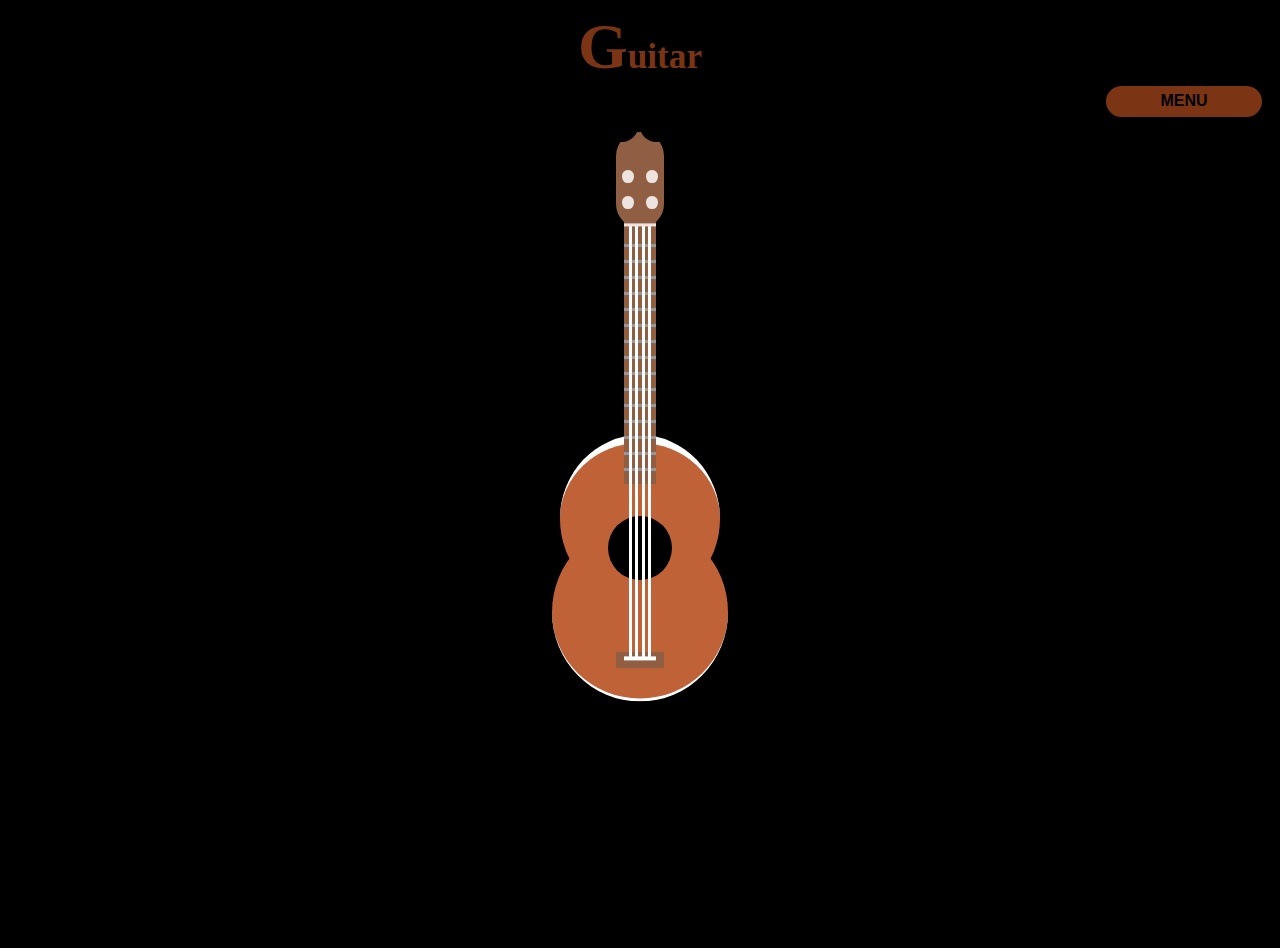
<file: MusicalInstrument/Bongo/index.html>
<!DOCTYPE html>
<html lang="en">
<head>
    <meta charset="UTF-8">
    <meta http-equiv="X-UA-Compatible" content="IE=edge">
    <meta name="viewport" content="width=device-width, initial-scale=1.0">
    <title>Guitar</title>
    <link rel="stylesheet" href="assets/style.css">
</head>
<body>
    <audio controls="controls" type="audio/mp3" src="" id="audio"  hidden>
    </audio>
    <div class="heading">
      <div class="header">
          <h1>G<span>uitar</span></h1>
      </div>
      <a href="/MainPage/index.html"><button class="goBack">Menu</button></a>    
  </div>
    <div class="container">
        <div class="base"> </div>
        <div class="string-holder"> </div>
        <div class="handle"> </div>
        <div class="top"></div>
        <div class="pin-container">
          <div class="row">
            <div class="pin"></div>
            <div class="pin"></div>
          </div>
          <div class="row">
            <div class="pin"></div>
            <div class="pin"></div>
          </div>
        </div>
        <div class="strings">
          <div class="string" id = "1" onmouseover="play(this.id)"></div>
          <div class="string" id = "2" onmouseover="play(this.id)"></div>
          <div class="string" id = "3" onmouseover="play(this.id)"></div>
          <div class="string" id = "4" onmouseover="play(this.id)"></div>
        </div>
        <div class="broken-strings">
          <div class="br-string"></div>
          <div class="br-string"></div>
          <div class="br-string"></div>
          <div class="br-string"></div>
        </div>
        <div class="string-bar"></div>
        <div class="bars">
          <div class="bar"></div>
          <div class="bar"></div>
          <div class="bar"></div>
          <div class="bar"></div>
          <div class="bar"></div>
          <div class="bar"></div>
          <div class="bar"></div>
          <div class="bar"></div>
          <div class="bar"></div>
          <div class="bar"></div>
          <div class="bar"></div>
          <div class="bar"></div>
          <div class="bar"></div>
          <div class="bar"></div>
          <div class="bar"></div>
        </div>
        <div class="stg-container">
          <div class="row">
            <div class="stg"></div>
            <div class="stg"></div>
          </div>
          <div class="row">
            <div class="stg"></div>
            <div class="stg"></div>
          </div>
        </div>
      </div>
<script src="assets/script.js" ></script>    
</body>
</html>
</file>
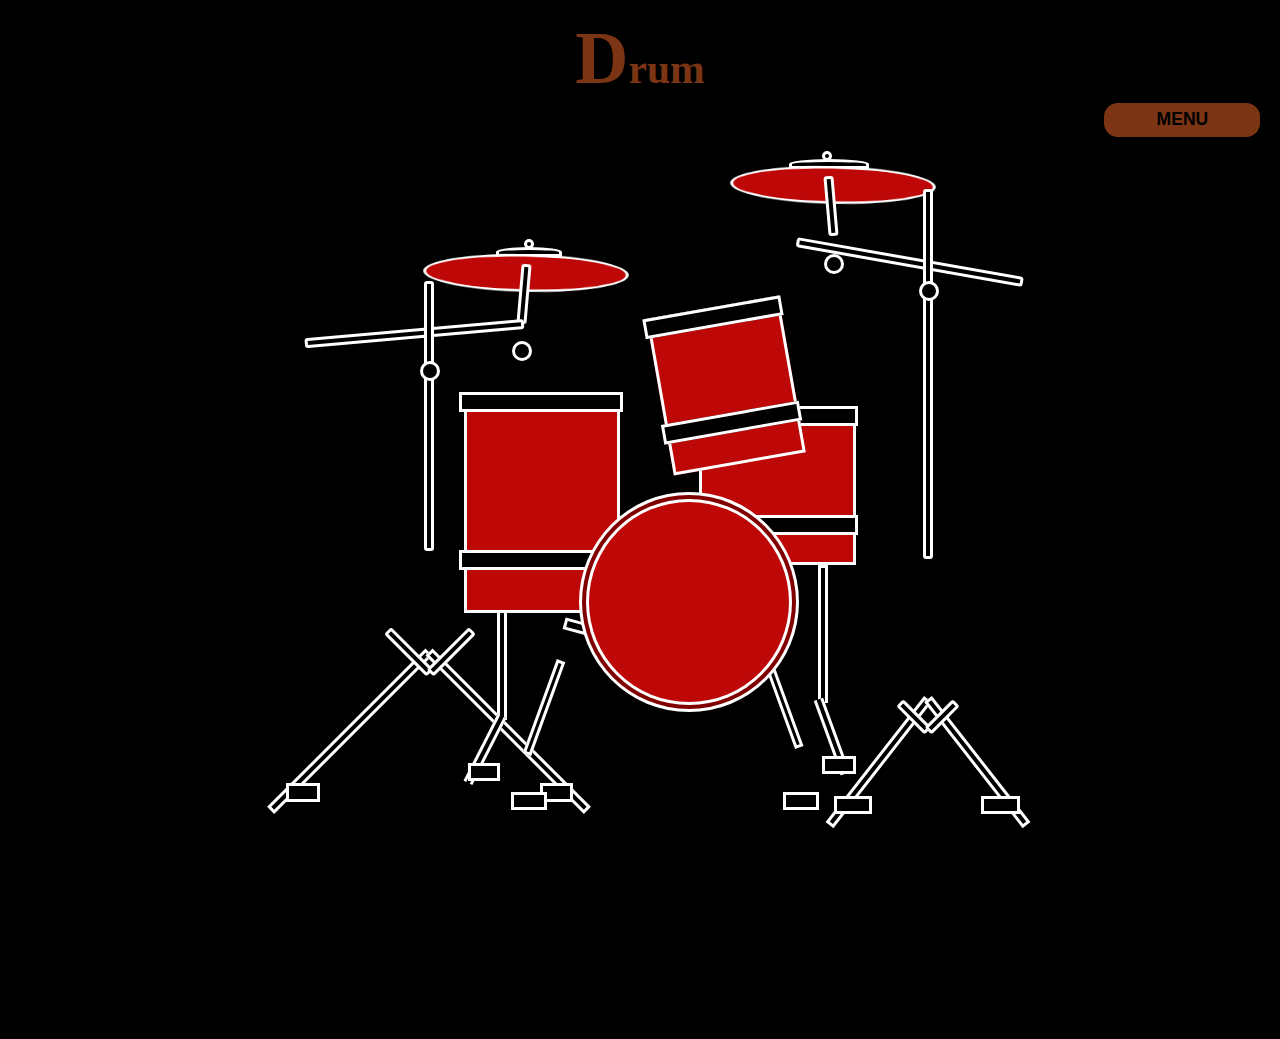
<file: MusicalInstrument/Drum/index.html>
<!DOCTYPE html>
<html lang="en">
<head>
    <meta charset="UTF-8">
    <meta http-equiv="X-UA-Compatible" content="IE=edge">
    <meta name="viewport" content="width=device-width, initial-scale=1.0">
    <title>Drum</title>
    <link href="assets/style.css" rel="stylesheet">
</head>
<body>
    <audio controls="controls" type="audio/mp3" src="" id="audio"  hidden>
    </audio>
    <div class="heading">
        <div class="header">
            <h1>D<span>rum</span></h1>
        </div>
        <a href="/MainPage/index.html"><button class="goBack">Menu</button></a>    
    </div>
    <div id="container">
        
        <div class="Drum">
            <div class="centerDrum" >

                <div id="Circle" onmouseover="playSound(this.id)"></div>
                <div class="leftRod">
                    <div class="leftTopHing"></div>
                    <div class="leftCenterRod"></div>
                    <div class="leftBottomHing"></div>
                </div>
                <div class="rightrod">
                    <div class="rightTopHing"></div>
                    <div class="rightCenterRod"></div>
                    <div class="rightBottomHing"></div>
                </div>
            </div>
            <div class="LeftDrum">
                <div id="Box" onmouseover="playSound(this.id)">
                    <div class="BoxUp"></div>
                    <div class="BoxDown"></div>
                </div>
                <div class="straightRod"></div>
                <div class="AngledRod"></div>
                <div class="BottomHing"></div>
            </div>
            <div class="RightDrum">

                <div id="BoxLow"  onmouseover="playSound(this.id)">
                    <div class="BoxUp"></div>
                    <div class="BoxDown"></div>
                </div>
                <div id="BoxHigh"  onmouseover="playSound(this.id)">
                    <div class="BoxUp"></div>
                    <div class="BoxDown"></div>
                </div>
                <div class="StringRod"></div>
                <div class="AngledRod"></div>
                <div class="BottomHinge"></div>
            </div>
            <div class="leftRing">
                <div id="LRingPlay"  onmouseover="playSound(this.id)">
                    <div class="topBall"></div>
                    <div class="cap"></div>
                    <div class="dish"></div>
                </div>
                <div class="firstRod"></div>
                <div class="secondRod"></div>
                <div class="ball1"></div>
                <div class="legLeft"></div>
                <div class="legRight"></div>
                <div class="legExtensionsLeft"></div>
                <div class="legExtensionsRight"></div>
                <div class="leftHing"></div>
                <div class="rightHing"></div>
                <div class="VertibraRod"></div>
                <div class="ball2"></div>
                
            </div>
            <div class="rightRing" >
                <div id="RRingPlay"  onmouseover="playSound(this.id)">
                    <div class="topBall"></div>
                    <div class="cap"></div>
                    <div class="dish"></div>
                </div>
                <div class="firstRod"></div>
                <div class="secondRod"></div>
                <div class="ball1"></div>
                <div class="legLeft"></div>
                <div class="legRight"></div>
                <div class="legExtensionsLeft"></div>
                <div class="legExtensionsRight"></div>
                <div class="leftHing"></div>
                <div class="rightHing"></div>
                <div class="VertibraRod"></div>
                <div class="ball2"></div>
            </div>
        </div>
    
    </div>
    <script src="assets/script.js"></script>
</body>
</html>
</file>
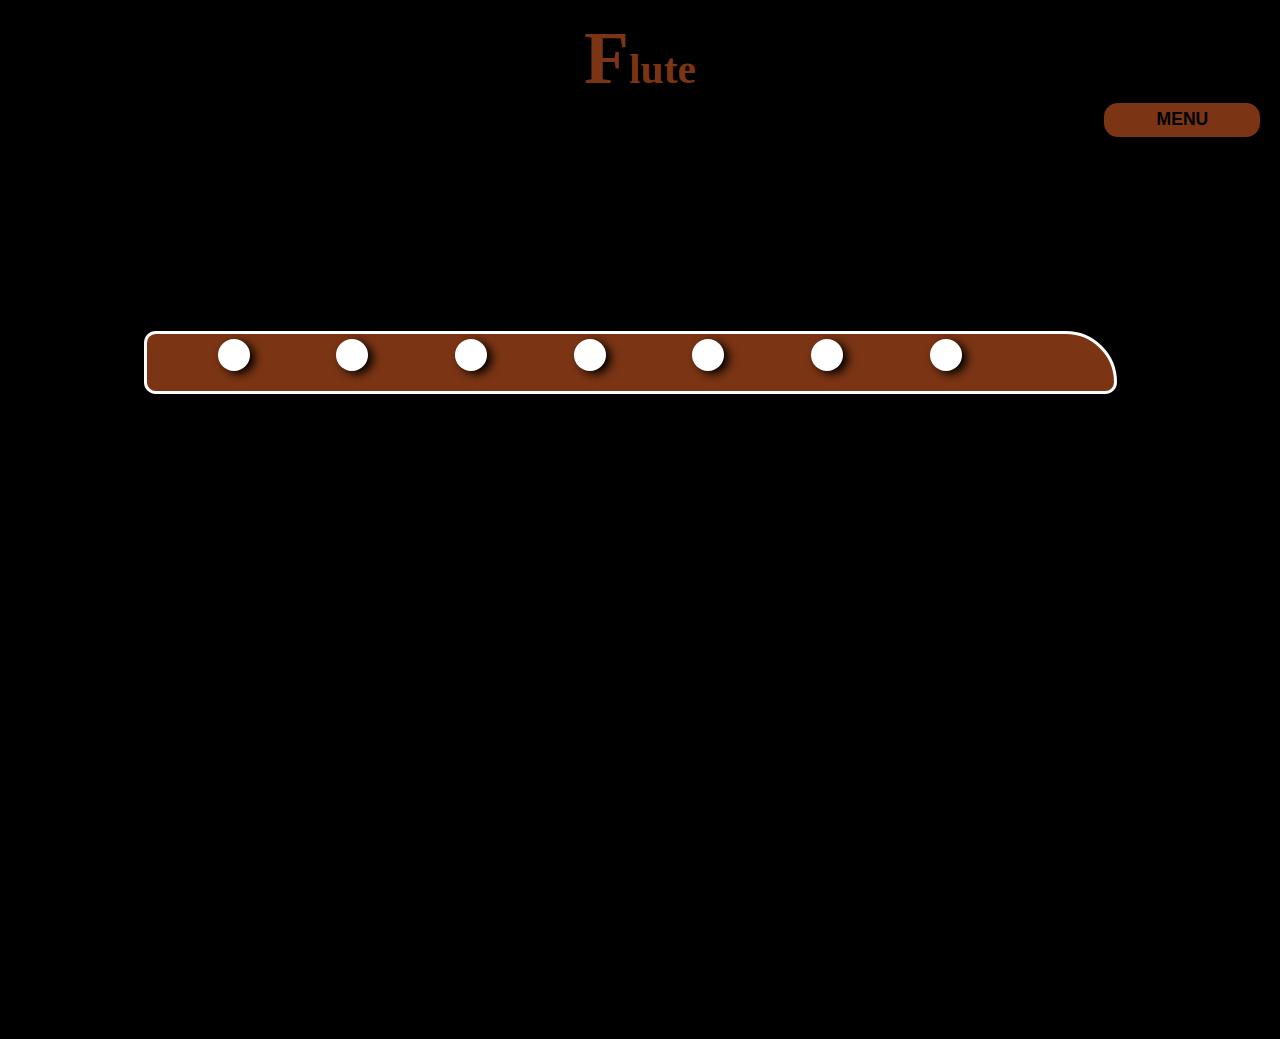
<file: MusicalInstrument/Flute/index.html>
<!DOCTYPE html>
<html lang="en">

<head>
    <meta charset="UTF-8">
    <meta http-equiv="X-UA-Compatible" content="IE=edge">
    <meta name="viewport" content="width=device-width, initial-scale=1.0">
    <title>Flute</title>
    <link href="assets/style.css" rel="stylesheet">
</head>

<body>

    <audio controls="controls" type="audio/wav" src="" id="audio" hidden>
        </audio>
    <div class="heading">
        <div class="header">
            <h1>F<span>lute</span></h1>
        </div>
        <a href="/MainPage/index.html"><button class="goBack">Menu</button></a>
    </div>

    <div id="container">
        <div class="Flute">
            <div class="line-Container">
                <div class="line">
                    <div class="topLine"></div>
                </div>
            </div>

            <div class="bar-Container">
                <div class="bars">

                    <div>
                        <div  id="hole2" onmouseover="playSound(this.id)" class="dot1"></div>
                    </div>
                    <div>
                        <div  id="hole3" onmouseover="playSound(this.id)" class="dot1"></div>
                    </div>
                    <div>
                        <div  id="hole4" onmouseover="playSound(this.id)" class="dot1"></div>
                    </div>
                    <div >
                        <div id="hole5" onmouseover="playSound(this.id)" class="dot1"></div>
                    </div>
                    <div >
                        <div id="hole6" onmouseover="playSound(this.id)" class="dot1"></div>
                    </div>
                    <div >
                        <div id="hole7" onmouseover="playSound(this.id)" class="dot1"></div>
                    </div>
                    <div>
                        <div  id="hole8" onmouseover="playSound(this.id)" class="dot1"></div>
                    </div>
                </div>
            </div>

        </div>
    </div>
    <script src="assets/script.js"></script>
</body>

</html>
</file>
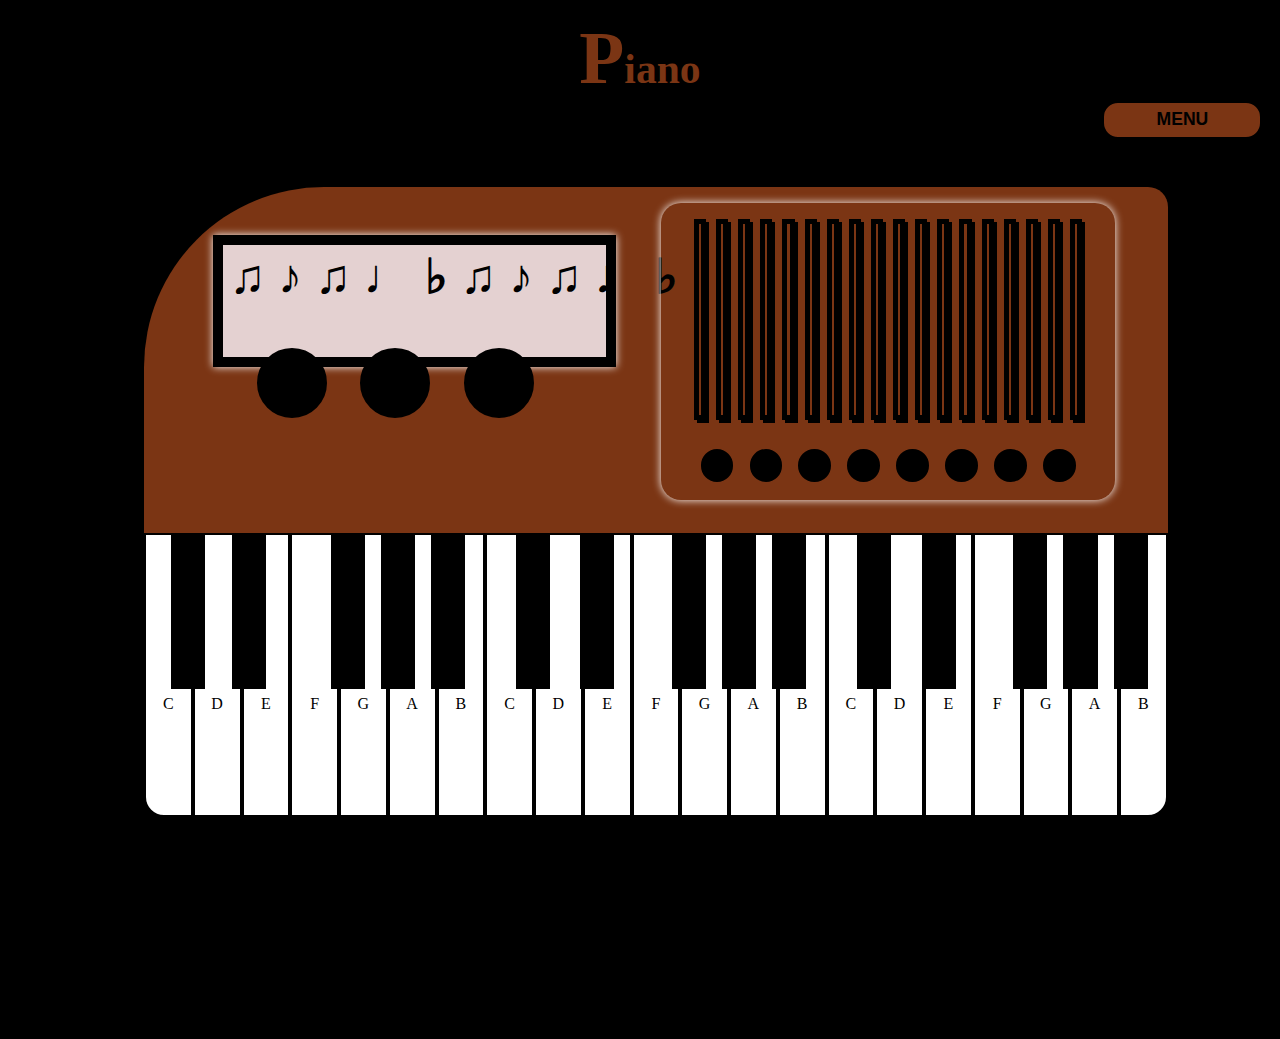
<file: MusicalInstrument/Piano/index.html>
<!DOCTYPE html>
<html lang="en">
<head>
    <meta charset="UTF-8">
    <meta http-equiv="X-UA-Compatible" content="IE=edge">
    <meta name="viewport" content="width=device-width, initial-scale=1.0">
    <title>Piano Player</title>
    <link rel="stylesheet" href="assets/style.css">
</head>

<body>

    <audio controls="controls" type="audio/mp3" src="assets\audios\G5.mp3" id="audio"  hidden>
    </audio>
    <div class="heading">
        <div class="header">
            <h1>P<span>iano</span></h1>
        </div>
        <a href="/MainPage/index.html"><button class="goBack">Menu</button></a> 
    </div>
    <div id="container">
        <div id="piano">
            <div class="upperPiano">
                <div class="screen">
                    <h3><span>♫</span><span>♪</span><span>♫</span><span>♩</span><span>♭</span><span>♫</span><span>♪</span><span>♫</span><span>♩</span><span>♭</span></h3>
                    <br><br><div class="lowerRightPart">
                        <div></div>
                        <div></div>
                        <div></div>
                    </div>
                </div>
                <div class="rightPart">
                    <div class="upperRightPart">
                        <div></div>
                        <div></div>
                        <div></div>
                        <div></div>
                        <div></div>
                        <div></div>
                        <div></div>
                        <div></div>
                        <div></div>
                        <div></div>
                        <div></div>
                        <div></div>
                        <div></div>
                        <div></div>
                        <div></div>
                        <div></div>
                        <div></div>
                        <div></div>
                    </div>
                    <div class="lowerRightPart">
                        
                        <div></div>
                        <div></div>
                        <div></div>
                        <div></div>
                        <div></div>
                        <div></div>
                        <div></div>
                        <div></div>
                    </div>
                </div>
            </div>
            <div class="lowerPiano">
                    <div class="lowerPianoWhite">
                        <div onmouseover="playSound(this.id)" id="btnWhite1">C</div>
                        <div onmouseover="playSound(this.id)" id="btnWhite2">D</div>
                        <div onmouseover="playSound(this.id)" id="btnWhite3">E</div>
                        <div onmouseover="playSound(this.id)" id="btnWhite4">F</div>
                        <div onmouseover="playSound(this.id)" id="btnWhite5">G</div>
                        <div onmouseover="playSound(this.id)" id="btnWhite6">A</div>
                        <div onmouseover="playSound(this.id)" id="btnWhite7">B</div>
                        <div onmouseover="playSound(this.id)" id="btnWhite8">C</div>
                        <div onmouseover="playSound(this.id)" id="btnWhite9">D</div>
                        <div onmouseover="playSound(this.id)" id="btnWhite10">E</div>
                        <div onmouseover="playSound(this.id)" id="btnWhite11">F</div>
                        <div onmouseover="playSound(this.id)" id="btnWhite12">G</div>
                        <div onmouseover="playSound(this.id)" id="btnWhite13">A</div>
                        <div onmouseover="playSound(this.id)" id="btnWhite14">B</div>
                        <div onmouseover="playSound(this.id)" id="btnWhite15">C</div>
                        <div onmouseover="playSound(this.id)" id="btnWhite16">D</div>
                        <div onmouseover="playSound(this.id)" id="btnWhite17">E</div>
                        <div onmouseover="playSound(this.id)" id="btnWhite18">F</div>
                        <div onmouseover="playSound(this.id)" id="btnWhite19">G</div>
                        <div onmouseover="playSound(this.id)" id="btnWhite20">A</div>
                        <div onmouseover="playSound(this.id)" id="btnWhite21">B</div>
                    </div>
                    <div class="lowerPianoBlack">
                        <div class="btnBlock">
                            <div onmouseover="playSound(this.id)" id="btnBlack1"></div>
                            <div onmouseover="playSound(this.id)" id="btnBlack2"></div>
                        </div>
                        <div class="btnBlock">
                            <div onmouseover="playSound(this.id)" id="btnBlack3"></div>
                            <div onmouseover="playSound(this.id)" id="btnBlack4"></div>
                            <div onmouseover="playSound(this.id)" id="btnBlack5"></div>
                        </div>
                        <div class="btnBlock">
                            <div onmouseover="playSound(this.id)" id="btnBlack6"></div>
                            <div onmouseover="playSound(this.id)" id="btnBlack7"></div>
                        </div>
                        <div class="btnBlock">
                            <div onmouseover="playSound(this.id)" id="btnBlack8"></div>
                            <div onmouseover="playSound(this.id)" id="btnBlack9"></div>
                            <div onmouseover="playSound(this.id)" id="btnBlack10"></div>
                        </div>
                        <div class="btnBlock">
                            <div onmouseover="playSound(this.id)" id="btnBlack11"></div>
                            <div onmouseover="playSound(this.id)" id="btnBlack12"></div>
                        </div>
                        <div class="btnBlock">
                            <div onmouseover="playSound(this.id)" id="btnBlack13"></div>
                            <div onmouseover="playSound(this.id)" id="btnBlack14"></div>
                            <div onmouseover="playSound(this.id)" id="btnBlack15"></div>
                        </div>
                    </div>
            </div>
        </div>
    </div>
<script src="assets/script.js" ></script>
</body>
</html>
</file>
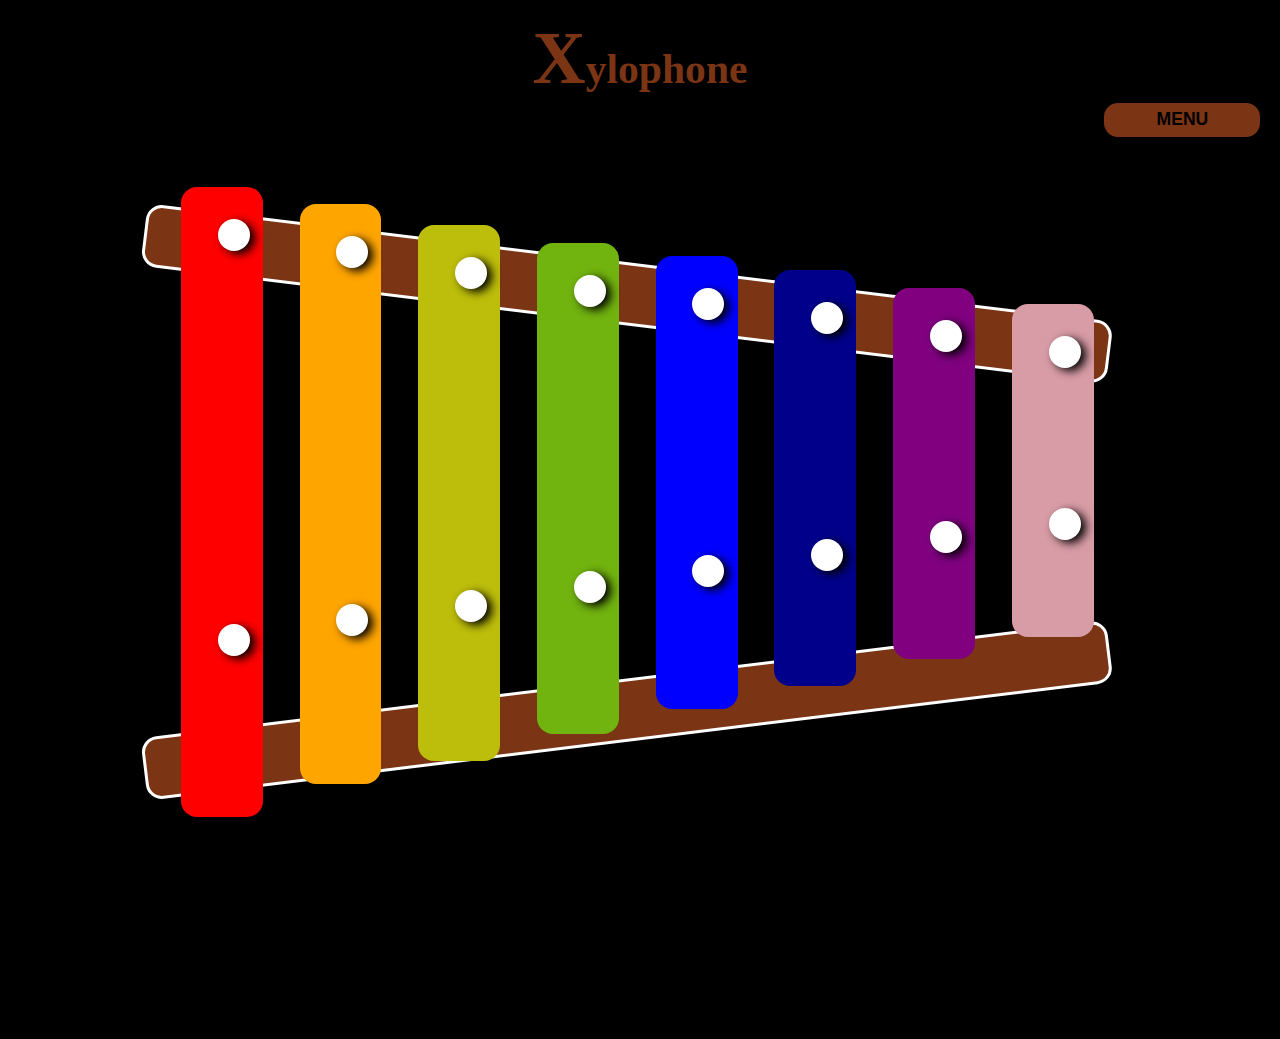
<file: MusicalInstrument/Xylophone/index.html>
<!DOCTYPE html>
<html lang="en">
<head>
    <meta charset="UTF-8">
    <meta http-equiv="X-UA-Compatible" content="IE=edge">
    <meta name="viewport" content="width=device-width, initial-scale=1.0">
    <title>XyloPhone</title>
    <link href="assets/style.css" rel="stylesheet">
</head>
<body>
    
    <audio controls="controls" type="audio/mp3" src="" id="audio"  hidden>
        </audio>
    <div class="heading">
        <div class="header">
            <h1>X<span>ylophone</span></h1>
        </div>
        <a href="/MainPage/index.html"><button class="goBack">Menu</button></a>    
    </div>

    <div id="container">
        <div class="Xylophone">
            <div class="line-Container">
                <div  class="line">
                    <div class="topLine"></div>
                    <div class="bottomLine"></div>    
                </div>
            </div>
            
            <div class="bar-Container">
                <div class="bars">

                    <div onmouseover="playSound(this.id)" id="bar1">
                        <!-- <div class="dot"> -->
                            <div class="dot1"></div>
                            <div class="dot2"></div>
                        <!-- </div> -->
                    </div>
                    <div onmouseover="playSound(this.id)" id="bar2">
                        <!-- <div class="dot"> -->
                            <div class="dot1"></div>
                            <div class="dot2"></div>
                        <!-- </div> -->
                    </div>
                    <div onmouseover="playSound(this.id)" id="bar3">
                        <!-- <div class="dot"> -->
                            <div class="dot1"></div>
                            <div class="dot2"></div>
                        <!-- </div> -->
                    </div>
                    <div onmouseover="playSound(this.id)" id="bar4">
                        <!-- <div class="dot"> -->
                            <div class="dot1"></div>
                            <div class="dot2"></div>
                        <!-- </div> -->
                    
                    </div>
                    <div onmouseover="playSound(this.id)" id="bar5">
                        <!-- <div class="dot"> -->
                            <div class="dot1"></div>
                            <div class="dot2"></div>
                        <!-- </div> -->
                    
                    </div>
                    <div onmouseover="playSound(this.id)" id="bar6">
                        <!-- <div class="dot"> -->
                                <div class="dot1"></div>
                                <div class="dot2"></div>
                            <!-- </div> -->
                    
                    </div>
                    <div onmouseover="playSound(this.id)" id="bar7">
                        <!-- <div class="dot"> -->
                                <div class="dot1"></div>
                                <div class="dot2"></div>
                        <!-- </div> -->
                    
                    </div>
                    <div onmouseover="playSound(this.id)" id="bar8">
                        <!-- <div class="dot"> -->
                            <div class="dot1"></div>
                            <div class="dot2"></div>
                        <!-- </div> -->
                    </div>
                    
                </div>
            </div>
           
        </div>
    </div>
    <script src="assets/script.js"></script>
</body>
</html>
</file>
<file: MusicalInstrument/Bongo/assets/style.css>
* {
    margin: 0;
    padding: 0;
    box-sizing: border-box;
    width: 100%;
    font-size: 32px;
  }
  

body{
    overflow: hidden;
    background-color: black;
}
.heading
{
    /* background-image: url("https://i.pinimg.com/736x/f1/b4/d1/f1b4d1ab2f341677abfe2e38ad871f93.jpg"); */
    background-blend-mode: soft-light;
    background-attachment: fixed;
    background-color: black;
    background-size: cover;
    background-repeat: no-repeat; 
}
.header
{
  margin-top: 10px;
    text-align: center;
    color: #7B3514;
    text-shadow: 6px 6px 5px black;
}
.header h1 {
  font-size: 2rem;
    
}
.header h1 span{
    font-size: 1.1rem;
    margin-left: 0rem;
}
.goBack{
    float: right;
        padding: 0.2rem;
        width: 5rem;
        margin-right: 1em;
        font-weight: 700;
        font-size: 0.5rem;
        border-radius: 1rem;
        background: #7B3514;
        text-transform: uppercase;
        border: 2px solid black;
    
    }
    .goBack:hover{
    
        background: #7B3514;
        color: white;
        text-shadow: 3px 3px 10px black;
    }
  /* body {
    width: 100%;
    height: 20rem;
    display: flex;
    justify-content: center;
    align-items: center;
    background: #fefefe;
  } */
  .container {
    margin-top: 2rem;
    position: relative;
    width: 100%;
    height: 25rem;
    display: flex;
    justify-content: center;
    align-items: center;
    font-size: 0.8rem;
   
  }
  .base {
    width: 2rem;
    height: 2rem;
    background-color: #000;
    border-radius: 50%;
    position: relative;
  }
  .base::after {
    content: '';
    width: 5rem;
    height: 5rem;
    background-color: #c06238;
    border-block-start: 8px solid  white ;
    border-radius: 50%;
    position: absolute;
    top: 0.1rem;
    left: 50%;
    transform: translate(-50%, -50%);
    z-index: -2;
  }
  .base::before {
    content: '';
    width: 5.5rem;
    height: 5.5rem;
    background-color: #c06238;
    border-radius: 50%;
    border-block-end: 3px solid white;
    position: absolute;
    top: 3rem;
    left: 50%;
    transform: translate(-50%, -50%);
    z-index: -2;
  }
  .string-holder {
    width: 1.5rem;
    height: 0.5rem;
    background-color: #905e43;
    position: absolute;
    top: 16rem;
    left: 50%;
    transform: translate(-50%, -50%);
  }
  .string-holder::after {
    content: '';
    width: 1rem;
    height: 0.1rem;
    background-color: #fefefe;
    position: absolute;
    top: 0.2rem;
    left: 50%;
    transform: translate(-50%, -50%);
  }
  .handle {
    width: 1rem;
    height: 9rem;
    background-color: #905e43;
    position: absolute;
    top: 6rem;
    left: 50%;
    transform: translate(-50%, -50%);
    z-index: -2;
  }
  .top {
    width: 1.5rem;
    height: 3rem;
    border-radius: 1rem;
    background-color: #905e43;
    position: absolute;
    top: 1rem;
    left: 50%;
    transform: translate(-50%, -50%);
    z-index: -2;
  }
  .top::before,
  .top::after {
    content: '';
    width: 1rem;
    height: 1rem;
    position: absolute;
    top: -0.7rem;
    left: 50%;
    border-radius: 50%;
    background-color: black;
  }
  .top::after {
    left: -20%;
  }
  .pin-container {
    position: absolute;
    top: 2rem;
    left: 50%;
    height: 3rem;
    width: 1.5rem;
    transform: translate(-50%, -50%);
  }
  .row {
    display: flex;
    flex: 0.5;
  }
  .pin {
    width: 0.4rem;
    height: 0.4rem;
    background-color: #ede4df;
    margin: 0.2rem;
    border-radius: 50%;
    z-index: 0;
  }
  .strings {
    position: absolute;
    display: flex;
    top: 2.4rem;
    width: 5rem;
    justify-content: center;
    align-items: center;
  }
  .string {
    display: block;
    width: 0.1rem;
    height: 13.6rem;
    background-color: #fefefe;
    margin-right: 0.1rem;
  }
  .string:hover {
    animation-name: stringMovement;
    animation-duration: 2s;
  }
  .string:last-child {
    margin: 0;
  }
  .broken-strings {
    position: absolute;
    top: 1.4rem;
    display: flex;
    justify-content: center;
    align-items: center;
  }
  .br-string {
    width: 0.1rem;
    height: 1rem;
    background-color: #fefefe;
    position: absolute;
  }
  .br-string:nth-child(1) {
    height: 0.7rem;
    transform: rotateZ(2deg);
    z-index: -1;
    top: 0.3rem;
    left: -0.33rem;
  }
  .br-string:nth-child(2) {
    height: 1.5rem;
    transform: rotateZ(-7deg);
    z-index: -1;
    top: -0.48rem;
    left: -0.235rem;
  }
  .br-string:nth-child(3) {
    height: 1.5rem;
    transform: rotateZ(7deg);
    z-index: -1;
    top: -0.48rem;
    right: -0.243rem;
  }
  .br-string:nth-child(4) {
    height: 0.7rem;
    transform: rotateZ(-2deg);
    z-index: -1;
    top: 0.3rem;
    right: -0.34rem;
  }
  .string-bar {
    width: 1rem;
    height: 0.1rem;
    background-color: #ede4df;
    position: absolute;
    top: 2.4rem;
    left: 50%;
    transform: translate(-50%, -50%);
  }
  .bars {
    position: absolute;
    display: flex;
    flex-direction: column;
    top: 3rem;
    width: 5rem;
    justify-content: center;
    align-items: center;
    z-index: -1;
  }
  .bar {
    display: block;
    width: 1rem;
    height: 0.1rem;
    background-color: #979797;
    margin-bottom: 0.4rem;
  }
  .string:last-child {
    margin: 0;
  }
  .stg-container {
    position: absolute;
    top: 2rem;
    left: calc(50% + 0.2rem);
    height: 3rem;
    width: 4rem;
    transform: translate(-50%, -50%);
  }
  .stg {
    width: 0.3rem;
    height: 0.4rem;
    background-color: #000;
    margin: 0.2rem 0.75rem;
    border-radius: 50%;
    z-index: 0;
  }
  
  /* ANIMATION */
  
  @keyframes stringMovement {
    0% {
      transform: translateX(0%);
    }
    20% {
      transform: translateX(50%);
    }
    40% {
      transform: translateX(-50%);
    }
    60% {
      transform: translateX(25%);
    }
    80% {
      transform: translateX(-25%);
    }
    100% {
      transform: translateX(0%);
    }
  }
</file>
<file: MusicalInstrument/Drum/assets/style.css>
*
{
    box-sizing: border-box;
    margin: 0px;
    --borderColor:white;
    --backgroundColor:black;
    --backgroundColorDark:black;
    --backgroundColorLight:rgb(190, 7, 7);
   
}

body{
    overflow: hidden;
}
.heading
{
    /* background-image: url("https://i.pinimg.com/736x/f1/b4/d1/f1b4d1ab2f341677abfe2e38ad871f93.jpg"); */
    background-blend-mode: soft-light;
    background-attachment: fixed;
    background-color: black;
    background-size: cover;
    background-repeat: no-repeat; 
    overflow: hidden;
}
.header
{
    text-align: center;
    font-size: 2.3rem;
    margin-top: 1rem;
    color: #7B3514;
    text-shadow: 6px 6px 5px black;
}
h1 span{
    font-size: 2.6rem;
    margin-left: 0rem;
}
.goBack{
    float: right;
        padding: 0.4rem;
        width: 10rem;
        margin-right: 1em;
        font-weight: 700;
        font-size: 1.1rem;
        border-radius: 1rem;
        background: #7B3514;
        text-transform: uppercase;
        border: 2px solid black;
    
    }
    .goBack:hover{
    
        background: #7B3514;
        color: white;
        text-shadow: 3px 3px 10px black;
    }
    #container{
        background-color: black;
        width: 100vw;
        height: 100vh;
        position: relative;
    }
    .Drum
    {
        width: 70%;
        height: 70%;
        position: absolute;
        top: 3em;
        left: 14em;
        position: relative;
        padding: 1rem;
        /* border: 2px solid; */
    }
    .centerDrum
    {
        position: absolute;
        top: 50%;
        left: 30%;
        height: 50%;
        width: 40%;
        z-index: 100;
    }
    .centerDrum #Circle{
        padding: 100px;
        background-color: var(--backgroundColorLight);
        width: 50%;
        position: absolute;
        margin-left: 6em;
        height: 50%;
        z-index: 1;
        border-radius: 50%;
        box-shadow: 0px 0px 0px 3px  var(--borderColor) , 0px 0px 0px 7px maroon ,0px 0px 0px 10px  var(--borderColor) ;
    }
  
    .centerDrum .leftRod .leftTopHing{
        position: absolute;
        padding: 3px;
        width: 19px;
        left: 74px;
        background-color: var(--backgroundColorDark);
        top: 119px;
        transform: rotate(15deg);
        transform-origin: left;
        box-shadow: 0px 0px 0px 3px var(--borderColor);
    }
    
    .centerDrum .leftRod .leftCenterRod{
        width: 28%;
        padding: 0.1em;
        position: absolute;
        background-color: var(--backgroundColorDark);
        top: 48.8%;
        left: 19%;
        transform: rotate(110deg);
        transform-origin: left;
        border: 3px solid var(--borderColor);
    }
    .centerDrum .leftRod .leftBottomHing{
        padding: .4em;
        width: 10%;
        border: 3px solid var(--borderColor);
        position: absolute;
        background-color: var(--backgroundColorDark);
        top: 92%;
        left: 5%;
        z-index: 1;
    }
    .centerDrum .rightrod .rightTopHing{
        position: absolute;
        padding: 3px;
        width: 19px;
        left: 73.2%;
        top: 119px;
        transform: rotate(-15deg);
        background-color: var(--backgroundColorDark);
        transform-origin: left;
        box-shadow: 0px 0px 0px 3px var(--borderColor);
    }
    
    .centerDrum .rightrod .rightCenterRod{
        width: 28%;
        padding: 0.1em;
        position: absolute;
        top: 46.8%;
        left: 76%;
        background-color: var(--backgroundColorDark);
        transform: rotate(70deg);
        transform-origin: left;
        border: 3px solid var(--borderColor);
    }
    .centerDrum .rightrod .rightBottomHing{
        padding: .4em;
        width: 10%;
        border: 3px solid var(--borderColor);
        position: absolute;
        background-color: var(--backgroundColorDark);
        top: 92%;
        left: 81%;
        z-index: 1;
    }
    .LeftDrum{
        position: absolute;
        width: 25%;
        height: 70%;
        left: 23%;
        bottom: 3%;
        /* border:   2px #7B3514 solid; */
        z-index: 50;
    }
    .LeftDrum #Box
    {
        position: relative;
        width: 70%;
        height: 50%;
        top: 8%;
        left: 15%;
        background-color: var(--backgroundColorLight);
        border: 3px solid var(--borderColor);
    }
    .LeftDrum #Box .BoxUp
    {
        width: 109%;
        margin-left: -8px;
        margin-top: -3.5px;
        height: 20px;
        background-color: var(--backgroundColor);
        border: 3px solid var(--borderColor);
    }
    .LeftDrum #Box .BoxDown
    {
        width: 109%;
        margin-left: -8px;
        margin-top: 138px;
        height: 20px;
        /* bottom: 0px; */
        background-color: var(--backgroundColor);
        border: 3px solid var(--borderColor);
    }
    .LeftDrum .straightRod{

        position: absolute;
        height: 25%;
        width: 10px;
        border: 3px solid var(--borderColor);
        background-color: var(--backgroundColorDark);
        left: 30%;
        top: 57.3%;
        
        border-bottom: transparent;
    }
    
    .LeftDrum .AngledRod{

        position: absolute;
        height: 17%;
        width: 10px;
        border: 3px solid var(--borderColor);
        background-color: var(--backgroundColorDark);
        left: 30.062%;
        top: 81.4%;
        transform: rotate(27deg);
        transform-origin: top;
        border-top: transparent;
        border-bottom: transparent;
    }
    .LeftDrum .BottomHing{
        padding: .4em;
        width: 14%;
        border: 3px solid var(--borderColor);
        position: absolute;
        background-color: var(--backgroundColorDark);
        top: 92%;
        left: 17%;
        z-index: 1;
    }
    .RightDrum{
        position: absolute;
        width: 25%;
        height: 84%;
        left: 48%;
        bottom: 3%;
        /* border:   2px #7B3514 solid; */
        z-index: 50;
    }
    
    .RightDrum #BoxLow{
            position: relative;
            border:   3px var(--borderColor) solid;
            width: 70%;
            top: 26%;
            left: 20%;
            background-color: var(--backgroundColorLight);
            height: 30%;
                
    }
    .RightDrum #BoxLow .BoxUp{

        width: 109%;
        position: absolute;
        margin-left: -8px;
        margin-top: -3.5px;
        height: 20px;
        background-color: var(--backgroundColor);
        border: 3px solid var(--borderColor);
    }
    .RightDrum #BoxLow .BoxDown{

        width: 109%;
        margin-left: -8px;
        position: absolute;
        margin-top: 105.5px;
        height: 20px;
        background-color: var(--backgroundColor);
        border: 3px solid var(--borderColor);
    }
   
   
    .RightDrum #BoxHigh{
        position: absolute;
        border:   3px var(--borderColor) solid;
        width: 60%;
        top:7%;
        left:2%;
        background-color: var(--backgroundColorLight);
        height: 30%;
            transform: rotate(-10deg);
    }
.RightDrum #BoxHigh .BoxUp{

    width: 109%;
    margin-left: -8px;
    position: absolute;
    margin-top: -3.5px;
    height: 20px;
    left: 1%;
    background-color: var(--backgroundColor);
    border: 3px solid var(--borderColor);
}
.RightDrum #BoxHigh .BoxDown{

    width: 109%;
    position: absolute;
    left: 1%;
    margin-left: -8px;
    margin-top: 103.5px;
    height: 20px;
    background-color: var(--backgroundColor);
    border: 3px solid var(--borderColor);
}

.RightDrum .StringRod{
    position: absolute;
    width: 10px;
    height: 26%;
    top: 56%;
    background-color: var(--backgroundColorDark);
    left: 73%;
    border: 3px solid var(--borderColor);
    border-bottom: transparent;

}
.RightDrum .AngledRod{
    position: absolute;
    width: 10px;
    height: 15%;
    top: 81%;
    left: 77%;
    transform: rotate(-20deg);
    background-color: var(--backgroundColorDark);
    border: 3px solid var(--borderColor);
    border-top: transparent;

}
.RightDrum .BottomHinge{
 
    
    padding: .4em;
    width: 15%;
    border: 3px solid var(--borderColor);
    position: absolute;
    background-color: var(--backgroundColorDark);
    top: 92%;
    left: 75%;
    z-index: 1;
}
.leftRing{

    position: relative;
    top: 10%;
    left: 10%;
    width: 26%;
    height: 87%;
    /* border: 1px solid black; */
}
.leftRing #LRingPlay{
    position: relative;
    left: 85%;
    top: -5%;
    width: fit-content;
    /* border: 2px solid black; */
}
.leftRing #LRingPlay .topBall{
    position: relative;
    top: 2px;
    left: 7px;
    width: 1px;
    height: 1px;
    padding: 2px;
    border: 3px solid var(--borderColor);
    border-radius: 50%;
    background-color: var(--backgroundColor);
}
.leftRing #LRingPlay .cap{

    position: relative;
    width: 20px;
    height: 3px;
    left: -21px;
    padding: 2px 30px;
    border: 3px solid var(--borderColor);
    background-color: var(--backgroundColor);
    border-radius: 50% 50% 0 0;

}
.leftRing #LRingPlay .dish{

    position: relative;

    width: 20px;
    height: 3px;
    left: -94px;
    top: -7px;
    transform: rotate3d(90, 10, 0, 35deg);
    padding: 20px 100px;
    border: 3px solid var(--borderColor);
    border-radius: 50%;
    /* box-shadow: 0px 0px 0px 1px  var(--backgroundColorDark) , 0px 0px 0px 3px white ,0px 0px 0px 10px  var(--borderColor) ; */
    background-color: var(--backgroundColorLight);

}

.leftRing .firstRod{
    position: relative;
    width: 10px;
    height: 60px;
    border: 3px solid var(--borderColor);
    left: 85.6%;
    top: -12.4%;
    background-color: var(--backgroundColorDark);
    border-radius: 3px;
    transform: rotate(5deg);
}

.leftRing .secondRod{
    position: relative;
    width: 10px;
    height: 220px;
    border: 3px solid var(--borderColor);
    left: 85.6%;
    top: -12.4%;
    background-color: var(--backgroundColorDark);
    border-radius: 3px;
    transform: rotate(85deg);
    transform-origin: top;
}
.leftRing .ball1{
    position:absolute;
    width: 20px;
    height: 20px;
    background-color: var(--backgroundColorDark);
    top: 0px;
    left: 82.5%;
    top: 15%;
    border-radius: 50%;
    border: 3px solid var(--borderColor);
}
.leftRing .VertibraRod{
    position: relative;
    width: 10px;
    height: 270px;
    border: 3px solid var(--borderColor);
    left: 43.6%;
    top: -63%;
    border-radius: 3px;
    transform-origin: top;
    background-color: var(--backgroundColorDark);
}
.leftRing .ball2{
    position:absolute;
    width: 20px;
    height: 20px;
    background-color: var(--backgroundColorDark);
    top: 0px;
    left: 41.5%;
    top: 19%;
    border-radius: 50%;
    border: 3px solid var(--borderColor);
}
.leftRing .legLeft{
    
    position:absolute;
    width: 10px;
    height: 14rem;
    bottom: -18%;
    left: 43.56%;
    transform: rotate(45deg);
    transform-origin: top;
    background-color: var(--backgroundColorDark);
    border: 3px solid var(--borderColor);
}
.leftRing .legRight{
    
    position:absolute;
    width: 10px;
    height: 14rem;
    bottom: -18%;
    left: 43.56%;
    transform: rotate(-45deg);
    transform-origin: top;
    background-color: var(--backgroundColorDark);
    border: 3px solid var(--borderColor);
}
.leftRing .leftHing{
    padding: .4em;
    width: 15%;
    border: 3px solid var(--borderColor);
    position: absolute;
    background-color: var(--backgroundColorDark);
    top: 100%;
    left: -18%;
    z-index: 1;   
}
.leftRing .rightHing{
    padding: .4em;
    width: 15%;
    border: 3px solid var(--borderColor);
    position: absolute;
    background-color: var(--backgroundColorDark);
    top: 100%;
    left: 95%;
    z-index: 1;   
}
.leftRing .legExtensionsLeft , .leftRing .legExtensionsRight{
    position: absolute;
    width: 10px;
    height: 60px;
    border: 3px solid var(--borderColor);
    left: 44%;
    top: 67.4%;
    background-color: var(--backgroundColorDark);
    border-radius: 3px;
    transform-origin: bottom;
}
.leftRing .legExtensionsLeft{
    transform: rotate(-45deg);
}

.leftRing .legExtensionsRight{
    transform: rotate(45deg);
}
.rightRing{
    position: relative;
    top: -96%;
    left: 60%;
    width:30%;
    height: 110%;
    /* border: 1px solid black; */
}

.rightRing #RRingPlay{
    position: relative;
    left: 20%;
    top: 0%;
    width: fit-content;
    /* border: 1px solid black; */
}

.rightRing #RRingPlay .topBall{
    position: relative;
    top: 2px;
    left: 12px;
    width: 1px;
    height: 1px;
    padding: 2px;
    border: 3px solid var(--borderColor);
    
    background-color: var(--backgroundColor);
    border-radius: 50%;
}

.rightRing #RRingPlay .cap{

    position: relative;
    width: 80px;
    height: 4px;
    left: -21px;
    padding: 2px 30px;
    border: 3px solid var(--borderColor);
    border-radius: 50% 50% 0 0;

    background-color: var(--backgroundColor);
}
.rightRing #RRingPlay .dish{
    position: relative;
    width: 20px;
    height: 3px;
    left: -80px;
    top: -7px;
    
    background-color: var(--backgroundColorLight);
    transform: rotate3d(90, 10, 0, 35deg);
    padding: 20px 100px;
    border: 3px solid var(--borderColor);
    border-radius: 50%;

}
.rightRing .firstRod{
    position: relative;
    width: 10px;
    height: 60px;
    border: 3px solid var(--borderColor);
    left: 26%;
    top: -5.9%;
    background-color: var(--backgroundColorDark);
    border-radius: 3px;
    transform: rotate(-5deg);
}
.rightRing .secondRod{
    position: relative;
    width: 10px;
    height: 230px;
    border: 3px solid var(--borderColor);
    left: 100%;
    top: 1%;
    
    background-color: var(--backgroundColorDark);
    border-radius: 3px;
    transform: rotate(100deg);
    transform-origin: top;
}
.rightRing .ball1{
    position:absolute;
    width: 20px;
    height: 20px;
    background-color: var(--backgroundColorDark);
    top: 16%;
    left: 25.5%;
    border-radius: 50%;
    border: 3px solid var(--borderColor);
}
.rightRing .VertibraRod{
    position: relative;
    width: 10px;
    height: 370px;
    border: 3px solid var(--borderColor);
    left: 63.6%;
    top: -48%;
    border-radius: 3px;
    transform-origin: top;
    background-color: var(--backgroundColorDark);
}
.rightRing .ball2{
    position:absolute;
    width: 20px;
    height: 20px;
    background-color: var(--backgroundColorDark);
    top: 0px;
    left: 62%;
    top: 20%;
    border-radius: 50%;
    border: 3px solid var(--borderColor);
}
.rightRing .legLeft{
    
    position:absolute;
    width: 10px;
    height: 10rem;
    bottom: -8%;
    left: 63.56%;
    transform: rotate(38deg);
    transform-origin: top;
    background-color: var(--backgroundColorDark);
    border: 3px solid var(--borderColor);
}
.rightRing .legRight{
    
    position:absolute;
    width: 10px;
    height: 10rem;
    bottom: -8%;
    left: 63.56%;
    transform: rotate(-38deg);
    transform-origin: top;
    background-color: var(--backgroundColorDark);
    border: 3px solid var(--borderColor);
}

.rightRing .leftHing{
    padding: .4em;
    width: 15%;
    border: 3px solid var(--borderColor);
    position: absolute;
    background-color: var(--backgroundColorDark);
    top: 98.3%;
    left: 29%;
    z-index: 1;   
}
.rightRing .rightHing{
    padding: .4em;
    width: 15%;
    border: 3px solid var(--borderColor);
    position: absolute;
    background-color: var(--backgroundColorDark);
    top: 98.3%;
    left: 86%;
    z-index: 1;   
}
.rightRing .legExtensionsLeft , .rightRing .legExtensionsRight{
    position: absolute;
    width: 10px;
    height: 40px;
    border: 3px solid var(--borderColor);
    left: 63.5%;
    top: 82.4%;
    background-color: var(--backgroundColorDark);
    border-radius: 3px;
    transform-origin: bottom;
}
.rightRing .legExtensionsLeft{
    transform: rotate(-45deg);
}

.rightRing .legExtensionsRight{
    transform: rotate(45deg);
}

.centerDrum #Circle:hover , .LeftDrum #Box:hover , .RightDrum #BoxLow:hover {

    animation:  shake 0.2s  ;
}
.RightDrum #BoxHigh:hover
{
    animation:  shakeUnique 0.2s  ;
    transform: rotate(-10deg);
}
.leftRing #LRingPlay:hover ,.rightRing #RRingPlay:hover 
{
    animation:  shakeDish 0.2s ;
}
@keyframes shake{
    0%{
      transform: translateX(0)
    }
    12%{
      transform: translateX(3px);
    }
      
    25%{
        transform: translateX(-3px);
      }
      
    37%{
        transform: translateX(2px);
      }
      
    50%{
        transform: translateX(-2px);
      }
      
    62%{
        transform: translateX(1px);
      }
      
    75%{
        transform: translateX(-1px);
      }
            
    87%{
      transform: translateX(0.5px);
    }
    100%{
      transform: translateX(0px);
    }
  }

  @keyframes shakeDish{
    0%{
      transform: rotate(-1.0deg)
    }
    12%{
      transform: rotate(1.0deg)
    }
      
    25%{
        transform: rotate(-1.0deg)
      }
      
    37%{
        transform: rotate(1.0deg)
      }
      
    50%{
        transform: rotate(-1.0deg)
      }
      
    62%{
        transform: rotate(1.0deg)
      }
      
    75%{
        transform: rotate(-1.0deg)
      }
            
    87%{
      transform:rotate(1.0deg)
    }
    100%{
      transform:rotate(-1.0deg)
    }
  }

  @keyframes shakeUnique{
    0%{
      transform: translateX(0) rotate(-10deg);
    }
    12%{
      transform: translateX(3px) rotate(-10deg);
    }
      
    25%{
        transform: translateX(-3px) rotate(-10deg);
      }
      
    37%{
        transform: translateX(2px) rotate(-10deg);
      }
      
    50%{
        transform: translateX(-2px) rotate(-10deg);
      }
      
    62%{
        transform: translateX(1px) rotate(-10deg);
      }
      
    75%{
        transform: translateX(-1px) rotate(-10deg);
      }
            
    87%{
      transform: translateX(0.5px) rotate(-10deg);
    }
    100%{
      transform: translateX(0px) rotate(-10deg);
    }
  }
</file>
<file: MusicalInstrument/Flute/assets/style.css>
* {
    box-sizing: border-box;
    margin: 0px;
}

body {
    overflow: hidden;
}

.heading {
    /* background-image: url("https://i.pinimg.com/736x/f1/b4/d1/f1b4d1ab2f341677abfe2e38ad871f93.jpg"); */
    background-blend-mode: soft-light;
    background-attachment: fixed;
    background-color: black;
    background-size: cover;
    background-repeat: no-repeat;
    overflow: hidden;
}

.header {
    text-align: center;
    font-size: 2.3rem;
    margin-top: 1rem;
    color: #7B3514;
    text-shadow: 6px 6px 5px black;
}

h1 span {
    font-size: 2.6rem;
    margin-left: 0rem;
}

.goBack {
    float: right;
    padding: 0.4rem;
    width: 10rem;
    margin-right: 1em;
    font-weight: 700;
    font-size: 1.1rem;
    border-radius: 1rem;
    background: #7B3514;
    text-transform: uppercase;
    border: 2px solid black;
}

.goBack:hover {
    background: #7B3514;
    color: white;
    text-shadow: 3px 3px 10px black;
}

#container {
    background-color: black;
    width: 100vw;
    height: 100vh;
    position: relative;
}

.Flute {
    width: 80%;
    height: 70%;
    position: absolute;
    top: 3em;
    left: 9em;
    position: relative;
}

.line-Container {
    width: 100%;
    height: 100%;
    position: absolute;
}

.line {
    width: 100%;
    height: 100%;
    display: flex;
    flex-direction: column;
    position: relative;
}

.topLine {
    width: 95%;
    height: 10%;
    margin-top: 9em;
    background-color: #7B3514;
    border: 3px solid white;
    transform-origin: left;
    border-radius: 1em;
    border-top-right-radius: 70px;
}

.bar-Container {
    width: 100%;
    height: 100%;
    position: absolute;
}

.bars {
    width: 100%;
    height: 100%;
    display: flex;
    flex-direction: row;
}

.bars * {
    width: 8%;
    border-radius: 1em;
    margin-left: 2.3em;
}


/* .dot{
        display: flex;
        width: 100%;
        height: 100%;
        flex-direction: column;
    } */

[class*="dot"] {
    padding: 1em;
    background-color: white;
    border-radius: 50%;
    box-shadow: 5px 3px 10px black;
    margin-top: 8rem;
}

.dot1 {
    margin-top: 9.5rem;
}

#hole1>.dot1:hover {
    background-color: darkgray;
}

#hole2>.dot1:hover {
    background-color: darkgrey;
}

#hole3>.dot1:hover {
    background-color: darkgray;
}

#hole4>.dot1:hover {
    background-color: darkgray;
}

#hole5>.dot1:hover {
    background-color: darkgray;
}

#hole6>.dot1:hover {
    background-color: darkgray;
}

#hole7>.dot1:hover {
    background-color: darkgray;
}

#hole8>.dot1:hover {
    background-color: darkgray;
}

© 2021 GitHub,
Inc.
</file>
<file: MusicalInstrument/Piano/assets/style.css>
*
{
    box-sizing: border-box;
    margin: 0px;
}

body{
    overflow: hidden;
}
.heading
{
    /* background-image: url("https://i.pinimg.com/736x/f1/b4/d1/f1b4d1ab2f341677abfe2e38ad871f93.jpg"); */
    background-blend-mode: soft-light;
    background-attachment: fixed;
    background-color: black;
    background-size: cover;
    background-repeat: no-repeat; 
    overflow: hidden;
}
.header
{
    text-align: center;
    font-size: 2.3rem;
    margin-top: 1rem;
    color: #7B3514;
    text-shadow: 6px 6px 5px black;
}
h1 span{
    font-size: 2.6rem;
    margin-left: 0rem;
}
.goBack{
float: right;
    padding: 0.4rem;
    width: 10rem;
    margin-right: 1em;
    font-weight: 700;
    font-size: 1.1rem;
    border-radius: 1rem;
    background: #7B3514;
    text-transform: uppercase;
    border: 2px solid black;

}
.goBack:hover{

    background: #7B3514;
    color: white;
    text-shadow: 3px 3px 10px black;
}


#container{
    background-color: black;
    width: 100vw;
    height: 100vh;
    position: relative;
}
#piano
{
    width: 80%;
    height: 70%;
position:relative;
top: 3em;
left: 9em;
display: flex;
flex-direction: column;
}
.upperPiano
{
    width: 100%;
    
    height: 55%;
    background-color: #7B3514;
    border-top-left-radius:180px;
    border-top-right-radius: 20px;
    /* box-shadow:-10px 10px 4px white; */
    position: relative;
    padding: 0.5em;
    display: flex;
    justify-content: space-evenly;
}
.upperPiano .screen
{
    width: 40%;
    height: 40%;
    text-align: center;
    background-color: rgb(228, 209, 209);
    margin-top: 2.5rem;
    margin-left: 1rem;
    font-size: 1rem;
    border: 10px solid black;
    box-shadow: 0px 0px 8px white;

}
.upperPiano .screen h3{
    font-size: 3rem;
    margin-top: 0.2rem;
}
.upperPiano .screen .lowerRightPart
{
    margin-top: 2em;
    display: flex;
    justify-content: space-evenly;
    align-items: center;
    width: 90%;
    height: 20%;
}
.upperPiano .screen .lowerRightPart div
{

    padding: 2em;
    background-color: black;
    border: 3px solid black;
    border-radius: 50%;
}
.upperPiano .screen h3 span{
    padding: 0.4rem;
}
.upperPiano .rightPart
{
    width: 45%;
    height: 90%;
    margin-top: .5rem;
    box-shadow: 0px 0px 8px white; 
    border-radius: 20px;   
    display: flex;
    flex-direction: column;
    justify-content: space-evenly;
    align-items: center;
}
.upperPiano .rightPart .upperRightPart
{
    width: 90%;
    height: 75%;
    display: flex;
    justify-content: space-evenly;
    align-items: center;
}
.upperPiano .rightPart .upperRightPart div{

    height: 90%;
    width: 3%;
    box-shadow: 3px 3px 0px black;
    border: 5px solid black;
}
.upperPiano .rightPart .lowerRightPart
{
    display: flex;
    justify-content: space-evenly;
    align-items: center;

    width: 90%;
    height: 20%;
}
.upperPiano .rightPart .lowerRightPart div
{
    padding: 0.7em;
    background-color: black;
    border: 5px solid black;
    border-radius: 50%;
}
.lowerPiano
{
    width: 100%;
    height: 45%;
    position: relative;
}

.lowerPianoBlack
{
    width: 100%;
    height: 55%;
    position: absolute;
    background-color: transparent;
    z-index: 3;
    display: flex;
    flex-wrap: wrap;
    
}
.lowerPianoBlack > .btnBlock 
{
  width: 16.6666%;
  height: 100%;
    background-color: transparent;
    display: flex;
    flex-wrap: wrap;
}
.lowerPianoBlack  .btnBlock  [id*="btnBlack"]
{
    background-color: black;
    width: 20%;
    height: 100%;
   
}
.lowerPianoBlack  .btnBlock:nth-child(1)  [id*="btnBlack"]
{
    margin-left: 1.67rem;
}

.lowerPianoBlack  .btnBlock:nth-child(2)  [id*="btnBlack"]
{
    margin-left: 1.0rem;
}

.lowerPianoBlack  .btnBlock:nth-child(3)  [id*="btnBlack"]
{
    margin-left: 1.9rem;
}

.lowerPianoBlack  .btnBlock:nth-child(4)  [id*="btnBlack"]
{
    margin-left: 1.0rem;
}

.lowerPianoBlack  .btnBlock:nth-child(5)  [id*="btnBlack"]
{
    margin-left: 1.9rem;
}

.lowerPianoBlack  .btnBlock:nth-child(6)  [id*="btnBlack"]
{
    margin-left: 1.0rem;
}
.lowerPianoBlack  .btnBlock  [id*="btnBlack"]:hover
{
    border-bottom: 3px solid white;
    border-left: 3px solid white;
    border-right: 3px solid white;
}

.lowerPianoWhite
{
    width: 100%;
    height: 100%;
    position: absolute;
    border-bottom-left-radius:20px;
    border-bottom-right-radius: 20px;
    display: flex;
    z-index: 1;
    flex-wrap: wrap;
}
.lowerPianoWhite > [id*="btnWhite"]{
    width: 4.76190476%;
    height: 100%;
    z-index: 1
    ;
    padding-top: 10rem;
    text-align: center;
    vertical-align: text-bottom;
    border: 2px solid black;
    background-color: white;
}
.lowerPianoWhite > [id*="btnWhite"]:nth-child(1){
    border-bottom-left-radius:20px ;
}
.lowerPianoWhite > [id*="btnWhite"]:nth-child(21){
    border-bottom-right-radius:20px;
}


.lowerPianoWhite > [id*="btnWhite"]:hover{
    width: 4.75%;
    height: 100%;
    font-weight: 700;
    font-size: 1.2rem;
    border: 4px solid black;
    background-color: white;
}

@media only screen and (max-width: 1200px) {
    * {
        font-size: 14px;
    }
  }
</file>
<file: MusicalInstrument/Xylophone/assets/style.css>
*
{
    box-sizing: border-box;
    margin: 0px;
}

body{
    overflow: hidden;
}
.heading
{
    /* background-image: url("https://i.pinimg.com/736x/f1/b4/d1/f1b4d1ab2f341677abfe2e38ad871f93.jpg"); */
    background-blend-mode: soft-light;
    background-attachment: fixed;
    background-color: black;
    background-size: cover;
    background-repeat: no-repeat; 
    overflow: hidden;
}
.header
{
    text-align: center;
    font-size: 2.3rem;
    margin-top: 1rem;
    color: #7B3514;
    text-shadow: 6px 6px 5px black;
}
h1 span{
    font-size: 2.6rem;
    margin-left: 0rem;
}
.goBack{
    float: right;
        padding: 0.4rem;
        width: 10rem;
        margin-right: 1em;
        font-weight: 700;
        font-size: 1.1rem;
        border-radius: 1rem;
        background: #7B3514;
        text-transform: uppercase;
        border: 2px solid black;
    
    }
    .goBack:hover{
    
        background: #7B3514;
        color: white;
        text-shadow: 3px 3px 10px black;
    }
    #container{
        background-color: black;
        width: 100vw;
        height: 100vh;
        position: relative;
    }
    .Xylophone
    {
        width: 80%;
        height: 70%;
        position: absolute;
        top: 3em;
        left: 9em;
        position: relative;
    }
    .line-Container
    {
        width: 100%;
        height: 100%;
       
        position: absolute;
    
    }
    .line
    {
        width: 100%;
        height: 100%;
        display: flex;
        flex-direction: column;
        position: relative;
    }
    .topLine{
        width: 95%;
        height: 10%;
        margin-top: 1em;
        background-color: #7B3514;
        border: 3px solid white;
        transform: rotate(7deg);
        transform-origin: left;
        border-radius: 1em;
    }
    .bottomLine{
        border-radius: 1em;
        width: 95%;
        height: 10%;
        margin-bottom: 1em;
        background-color: #7B3514;
        border: 3px solid white;
        margin-top: auto;
        /* justify-content: end; */
        transform: rotate(-7deg);
        transform-origin: left;
    }
    .bar-Container
    {
        width: 100%;
        height: 100%;
       
        position: absolute;
    
    }
    .bars
    {
        width: 100%;
        height: 100%;
      
        display: flex;
        flex-direction: row;
    }
    .bars  *
    {
        width: 8%;
        border-radius: 1em;
        margin-left: 2.3em;
    
    }
    .bars > #bar1{
        height: 100%;
        background-color: rgba(255, 0, 0);
    }
    .bars > #bar1:hover{
        background-color: rgb(255, 61, 61);
    }
    .bars > #bar2{
        height: 92%;
        margin-top: 1.1em;
        background-color: orange;
    }
    .bars > #bar2:hover{
        background-color: rgb(255, 185, 56);
    }
    .bars > #bar3{
        height: 85%;
        margin-top: 2.4em;
        background-color: rgb(189, 189, 11);
    }
    .bars > #bar3:hover{
        height: 85%;
        margin-top: 2.4em;
        background-color: rgb(231, 231, 73);
    }
    .bars > #bar4{
        height: 78%;
        margin-top: 3.5em;
        background-color: rgb(113, 179, 15);
    }
    .bars > #bar4:hover{
        background-color: rgb(165, 216, 88);
    }
    .bars > #bar5{
        height: 72%;
        margin-top: 4.3em;
        background-color: blue;
    }
    .bars > #bar5:hover{
        background-color: rgb(63, 63, 248);
    }
    .bars > #bar6{
        height: 66%;
        margin-top: 5.2em;
        background-color: darkblue;
    }
    .bars > #bar6:hover{
        background-color: rgb(28, 28, 131);
    }
    .bars > #bar7{
        height: 59%;
        margin-top: 6.3em;
        background-color: purple;
    }
    .bars > #bar7:hover{
        background-color: rgb(116, 45, 116);
    }
    .bars > #bar8{
        height: 53%;
        margin-top: 7.3em;
        background-color: rgb(216, 156, 166);
    } .bars > #bar8:hover{
        background-color: rgb(231, 216, 219);
    }
    /* .dot{
        display: flex;
        width: 100%;
        height: 100%;
        flex-direction: column;
    } */
    [class*="dot"]
    {
        padding: 1em;
        background-color: white;
        border-radius: 50%;
        box-shadow: 5px 3px 10px  black;
    }
     .dot1
     {
         margin-top: 2rem;
     }
     
    #bar8 > .dot2
    {
        margin-top: 8.8rem;
    }
    
    #bar7 > .dot2
    {
        margin-top: 10.6rem;
    }
    #bar6 > .dot2
    {
        margin-top: 12.8rem;
    }
    #bar5 > .dot2
    {
        margin-top: 14.7rem;
    }
    #bar4 > .dot2
    {
        margin-top: 16.5rem;
    }
    
    #bar3 > .dot2
    {
        margin-top: 18.8rem;
    }
    #bar2 > .dot2
    {
        margin-top: 21.0rem;
    }
    
    #bar1 > .dot2
    {
        margin-top: 23.3rem;
    }
</file>
